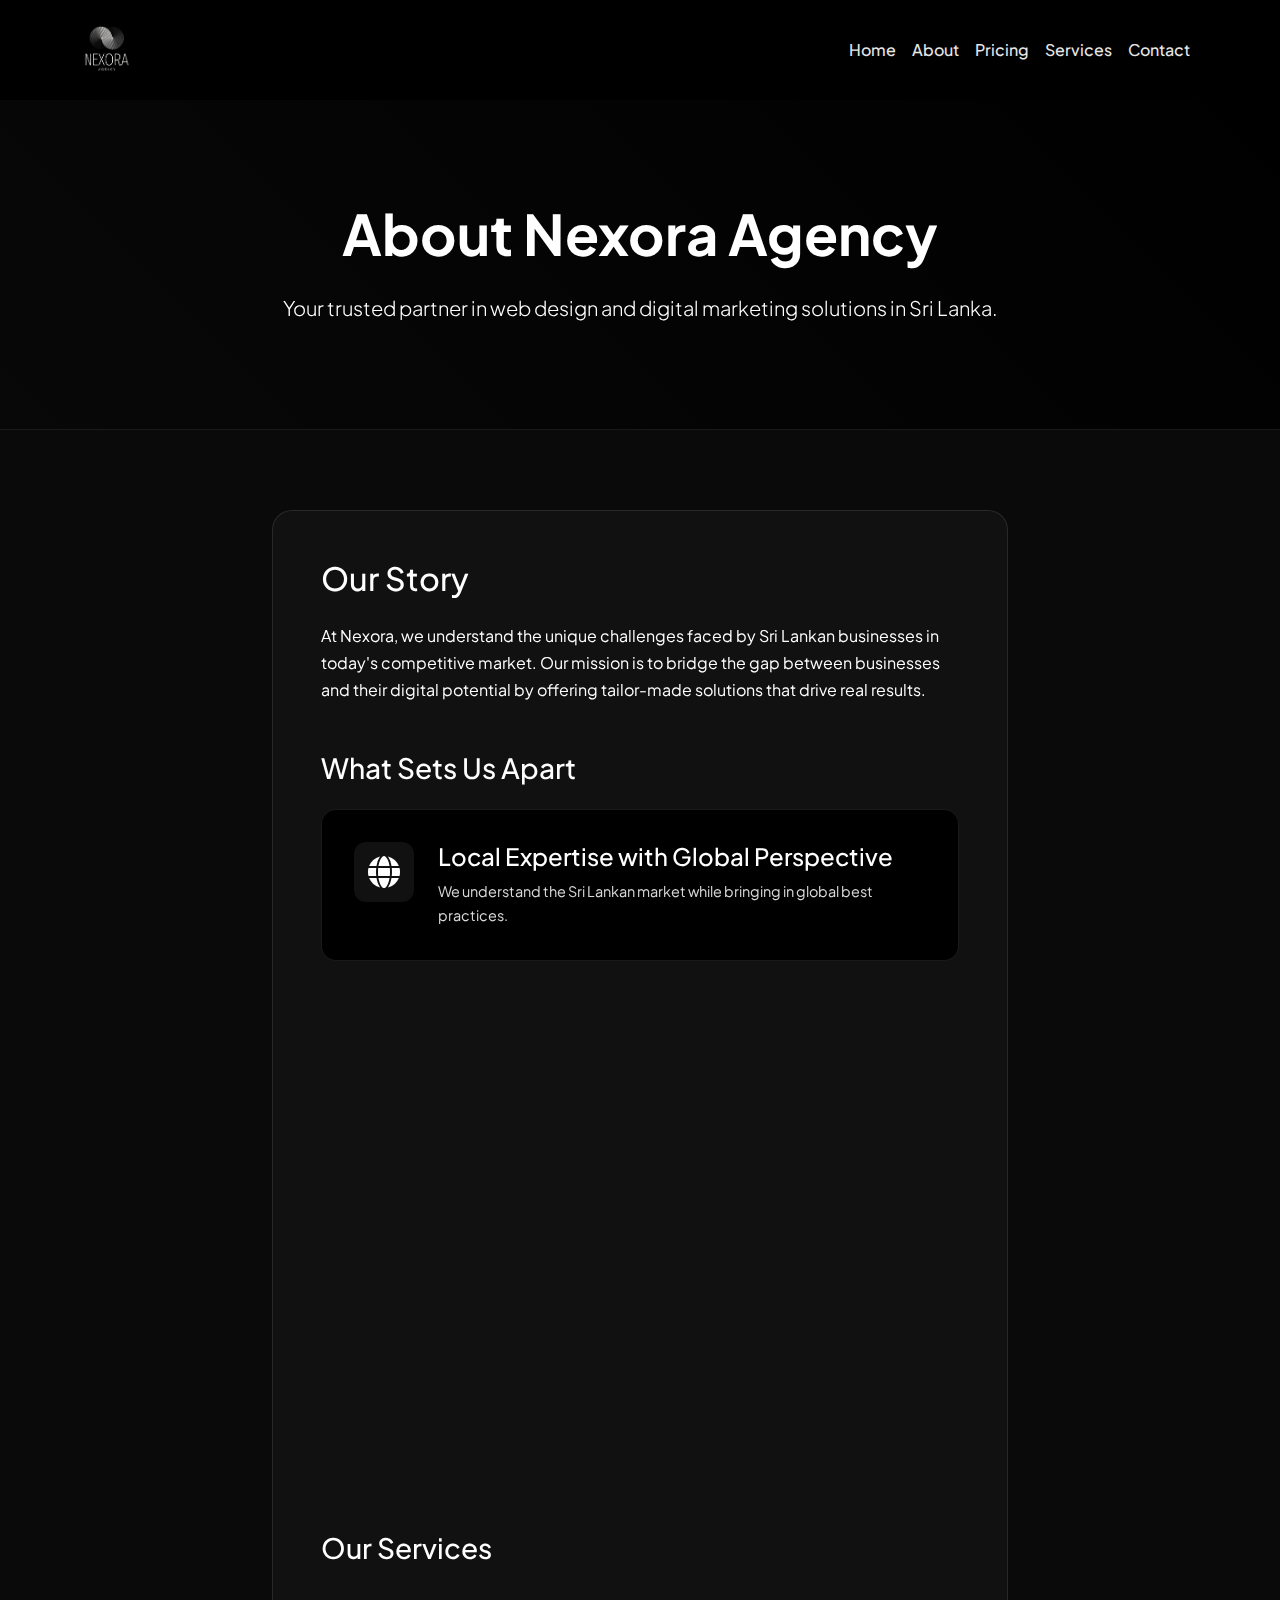
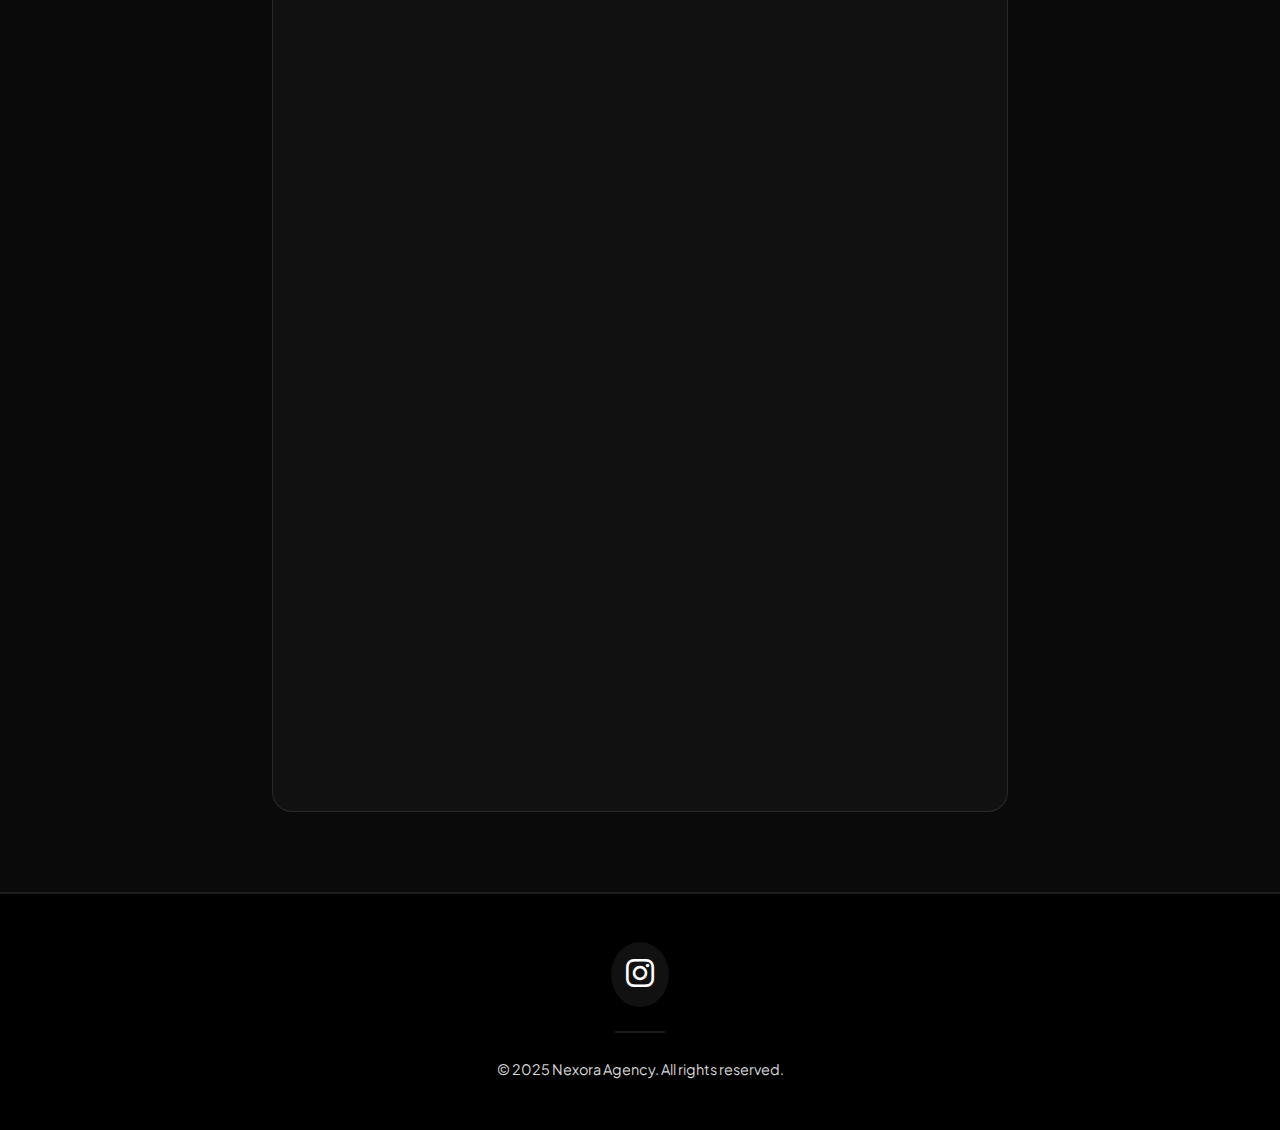
<file: about.html>
<!DOCTYPE html>
<html lang="en">
<head>
    <meta charset="UTF-8">
    <meta name="viewport" content="width=device-width, initial-scale=1.0">
    <title>About Us - Nexora Agency</title>
    <meta name="description" content="Learn about Nexora Agency, your trusted partner in web design and digital marketing solutions in Sri Lanka.">
    
    <!-- Favicon -->
    <link rel="icon" type="image/png" href="logo.png">
    <link rel="apple-touch-icon" href="logo.png">
    
    <!-- Bootstrap 5 CSS -->
    <link href="https://cdn.jsdelivr.net/npm/bootstrap@5.3.2/dist/css/bootstrap.min.css" rel="stylesheet">
    
    <!-- Font Awesome 6 -->
    <link rel="stylesheet" href="https://cdnjs.cloudflare.com/ajax/libs/font-awesome/6.5.1/css/all.min.css">
    
    <!-- Google Fonts -->
    <link href="https://fonts.googleapis.com/css2?family=Plus+Jakarta+Sans:wght@300;400;500;600;700&display=swap" rel="stylesheet">
    
    <!-- AOS Animation Library -->
    <link href="https://unpkg.com/aos@2.3.1/dist/aos.css" rel="stylesheet">
    
    <!-- Custom CSS -->
    <link rel="stylesheet" href="styles.css">
</head>
<body>
    <!-- Navbar (same as index.html) -->
    <nav class="navbar navbar-expand-lg fixed-top">
        <div class="container">
            <a class="navbar-brand" href="index.html">
                <img src="logo.png" alt="Nexora Agency Logo" height="50">
            </a>
            <button class="navbar-toggler" type="button" data-bs-toggle="collapse" data-bs-target="#navbarNav">
                <span class="navbar-toggler-icon"></span>
            </button>
            <div class="collapse navbar-collapse" id="navbarNav">
                <ul class="navbar-nav ms-auto">
                    <li class="nav-item">
                        <a class="nav-link" href="index.html">Home</a>
                    </li>
                    <li class="nav-item">
                        <a class="nav-link active" href="about.html">About</a>
                    </li>
                    <li class="nav-item">
                        <a class="nav-link" href="pricing.html">Pricing</a>
                    </li>
                    <li class="nav-item">
                        <a class="nav-link" href="index.html#services">Services</a>
                    </li>
                    <li class="nav-item">
                        <a class="nav-link" href="index.html#contact">Contact</a>
                    </li>
                </ul>
            </div>
        </div>
    </nav>

    <!-- About Hero Section -->
    <section class="about-hero py-6">
        <div class="container">
            <div class="row align-items-center">
                <div class="col-lg-8 mx-auto text-center" data-aos="fade-up">
                    <h1 class="display-4 fw-bold mb-4">About Nexora Agency</h1>
                    <p class="lead mb-4">Your trusted partner in web design and digital marketing solutions in Sri Lanka.</p>
                </div>
            </div>
        </div>
    </section>

    <!-- Main About Content -->
    <section class="about-content py-6">
        <div class="container">
            <div class="row">
                <div class="col-lg-8 mx-auto" data-aos="fade-up">
                    <div class="about-card">
                        <h2 class="mb-4">Our Story</h2>
                        <p class="mb-4">At Nexora, we understand the unique challenges faced by Sri Lankan businesses in today's competitive market. Our mission is to bridge the gap between businesses and their digital potential by offering tailor-made solutions that drive real results.</p>
                        
                        <h3 class="mt-5 mb-4">What Sets Us Apart</h3>
                        <div class="features-list">
                            <div class="feature-item" data-aos="fade-up">
                                <i class="fas fa-globe"></i>
                                <div>
                                    <h4>Local Expertise with Global Perspective</h4>
                                    <p>We understand the Sri Lankan market while bringing in global best practices.</p>
                                </div>
                            </div>
                            <div class="feature-item" data-aos="fade-up">
                                <i class="fas fa-puzzle-piece"></i>
                                <div>
                                    <h4>Customized Solutions</h4>
                                    <p>No one-size-fits-all – we create strategies tailored to your unique goals.</p>
                                </div>
                            </div>
                            <div class="feature-item" data-aos="fade-up">
                                <i class="fas fa-chart-line"></i>
                                <div>
                                    <h4>Results-Driven Approach</h4>
                                    <p>Our focus is on delivering measurable outcomes that fuel growth.</p>
                                </div>
                            </div>
                            <div class="feature-item" data-aos="fade-up">
                                <i class="fas fa-headset"></i>
                                <div>
                                    <h4>Dedicated Support</h4>
                                    <p>We work alongside you at every step to ensure success.</p>
                                </div>
                            </div>
                        </div>

                        <h3 class="mt-5 mb-4">Our Services</h3>
                        <div class="services-grid">
                            <div class="service-item" data-aos="fade-up" data-aos-duration="800" data-aos-delay="0">
                                <div class="service-icon">
                                    <i class="fas fa-laptop-code"></i>
                                </div>
                                <div class="service-content">
                                    <h4>Web Design & Development</h4>
                                    <p>Crafting stunning, user-friendly websites that captivate and convert.</p>
                                </div>
                            </div>
                            <div class="service-item" data-aos="fade-up" data-aos-duration="800" data-aos-delay="100">
                                <div class="service-icon">
                                    <i class="fas fa-bullhorn"></i>
                                </div>
                                <div class="service-content">
                                    <h4>Digital Marketing</h4>
                                    <p>From SEO and social media marketing to PPC advertising, we ensure your brand stands out online.</p>
                                </div>
                            </div>
                            <div class="service-item" data-aos="fade-up" data-aos-duration="800" data-aos-delay="200">
                                <div class="service-icon">
                                    <i class="fas fa-paint-brush"></i>
                                </div>
                                <div class="service-content">
                                    <h4>Branding & Strategy</h4>
                                    <p>Building powerful, memorable brands that leave a lasting impression.</p>
                                </div>
                            </div>
                            <div class="service-item" data-aos="fade-up" data-aos-duration="800" data-aos-delay="300">
                                <div class="service-icon">
                                    <i class="fas fa-shopping-cart"></i>
                                </div>
                                <div class="service-content">
                                    <h4>E-commerce Solutions</h4>
                                    <p>Helping businesses expand their reach and sales through robust online stores.</p>
                                </div>
                            </div>
                        </div>

                        <div class="cta-section text-center mt-5 pt-5" data-aos="fade-up">
                            <h3 class="mb-4">Ready to Start Your Digital Journey?</h3>
                            <p class="mb-4">Join hands with Nexora and take your business to the next level in the digital world.</p>
                            <a href="index.html#contact" class="btn btn-primary btn-lg">Get in Touch</a>
                        </div>
                    </div>
                </div>
            </div>
        </div>
    </section>

    <!-- Footer -->
    <footer class="footer py-5">
        <div class="container">
            <div class="row justify-content-center text-center">
                <div class="col-lg-12">
                    <div class="social-links mb-4">
                        <a href="https://www.instagram.com/direct/t/nexoraaofficial" target="_blank" rel="noopener noreferrer" class="social-link instagram-link">
                            <i class="fab fa-instagram fa-2x"></i>
                        </a>
                    </div>
                    <div class="footer-divider mb-4"></div>
                    <p class="copyright mb-0">&copy; 2025 Nexora Agency. All rights reserved.</p>
                </div>
            </div>
        </div>
    </footer>

    <!-- Scripts -->
    <script src="https://cdn.jsdelivr.net/npm/bootstrap@5.3.2/dist/js/bootstrap.bundle.min.js"></script>
    <script src="https://unpkg.com/aos@2.3.1/dist/aos.js"></script>
    <script src="script.js"></script>
</body>
</html>
</file>
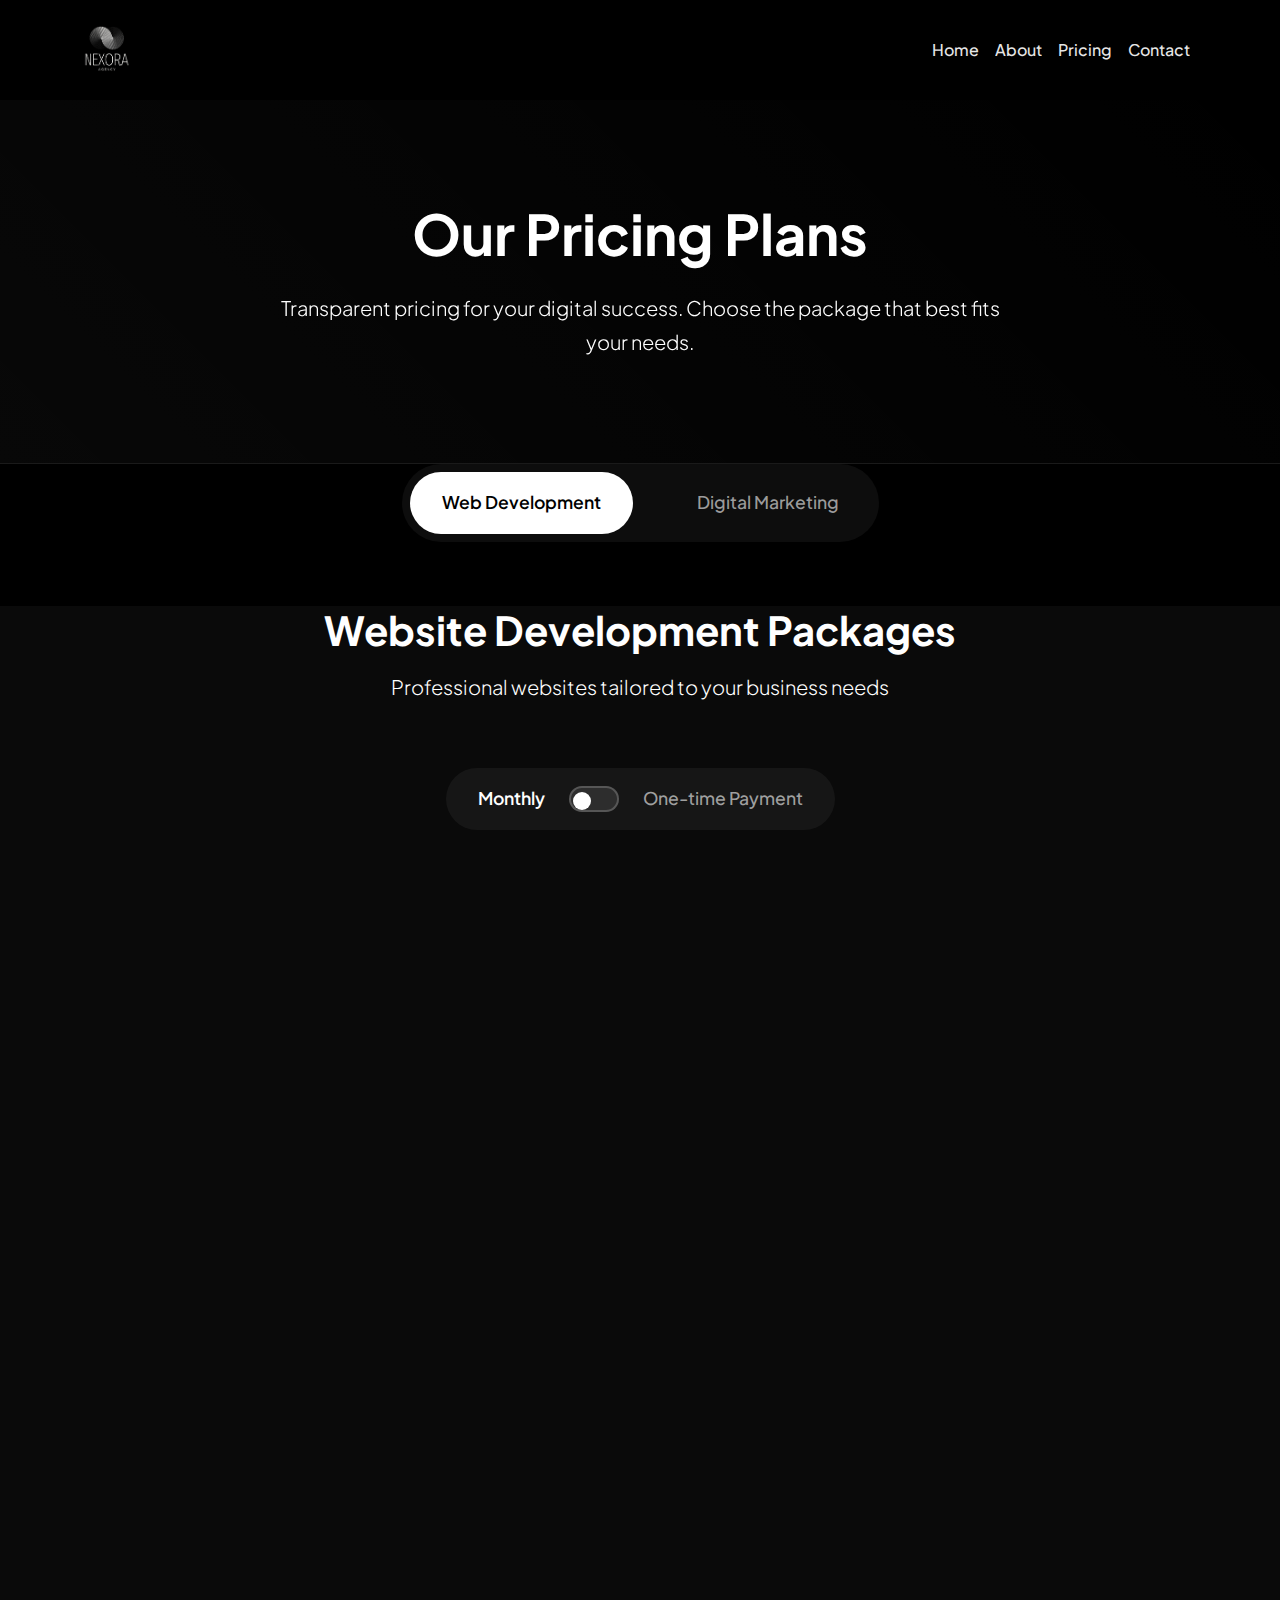
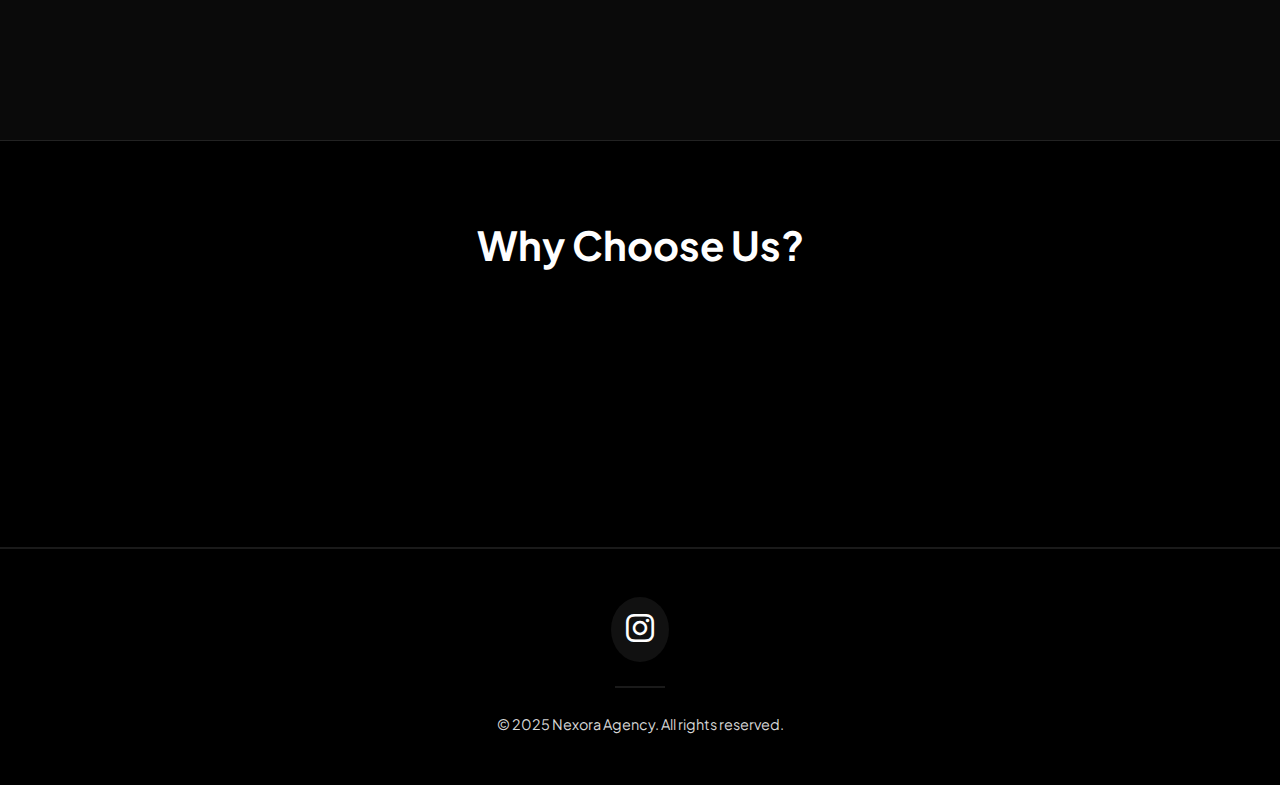
<file: pricing.html>
<!DOCTYPE html>
<html lang="en">
<head>
    <meta charset="UTF-8">
    <meta name="viewport" content="width=device-width, initial-scale=1.0">
    <title>Pricing - Nexora Agency</title>
    <meta name="description" content="Explore our affordable website development and digital marketing packages tailored for businesses in Sri Lanka.">
    
    <!-- Favicon -->
    <link rel="icon" type="image/png" href="logo.png">
    <link rel="apple-touch-icon" href="logo.png">
    
    <!-- Bootstrap 5 CSS -->
    <link href="https://cdn.jsdelivr.net/npm/bootstrap@5.3.2/dist/css/bootstrap.min.css" rel="stylesheet">
    
    <!-- Font Awesome 6 -->
    <link rel="stylesheet" href="https://cdnjs.cloudflare.com/ajax/libs/font-awesome/6.5.1/css/all.min.css">
    
    <!-- Google Fonts -->
    <link href="https://fonts.googleapis.com/css2?family=Plus+Jakarta+Sans:wght@300;400;500;600;700&display=swap" rel="stylesheet">
    
    <!-- AOS Animation Library -->
    <link href="https://unpkg.com/aos@2.3.1/dist/aos.css" rel="stylesheet">
    
    <!-- Custom CSS -->
    <link rel="stylesheet" href="styles.css">
</head>
<body>
    <!-- Navbar -->
    <nav class="navbar navbar-expand-lg fixed-top">
        <div class="container">
            <a class="navbar-brand" href="index.html">
                <img src="logo.png" alt="Nexora Agency Logo" height="50">
            </a>
            <button class="navbar-toggler" type="button" data-bs-toggle="collapse" data-bs-target="#navbarNav">
                <span class="navbar-toggler-icon"></span>
            </button>
            <div class="collapse navbar-collapse" id="navbarNav">
                <ul class="navbar-nav ms-auto">
                    <li class="nav-item">
                        <a class="nav-link" href="index.html">Home</a>
                    </li>
                    <li class="nav-item">
                        <a class="nav-link" href="about.html">About</a>
                    </li>
                    <li class="nav-item">
                        <a class="nav-link active" href="pricing.html">Pricing</a>
                    </li>
                    <li class="nav-item">
                        <a class="nav-link" href="index.html#contact">Contact</a>
                    </li>
                </ul>
            </div>
        </div>
    </nav>

    <!-- Pricing Hero Section -->
    <section class="about-hero py-6">
        <div class="container">
            <div class="row align-items-center">
                <div class="col-lg-8 mx-auto text-center" data-aos="fade-up">
                    <h1 class="display-4 fw-bold mb-4">Our Pricing Plans</h1>
                    <p class="lead mb-4">Transparent pricing for your digital success. Choose the package that best fits your needs.</p>
                </div>
            </div>
        </div>
    </section>

    <!-- Service Type Toggle -->
    <div class="service-type-toggle">
        <button class="active" data-service="web">Web Development</button>
        <button data-service="marketing">Digital Marketing</button>
    </div>

    <!-- Website Development Packages -->
    <section id="web-packages" class="pricing-section active">
        <div class="container">
            <div class="row text-center mb-5">
                <div class="col-lg-8 mx-auto">
                    <h2 class="display-6 fw-bold mb-3">Website Development Packages</h2>
                    <p class="lead">Professional websites tailored to your business needs</p>
                </div>
            </div>
            <div class="pricing-toggle">
                <span class="active">Monthly</span>
                <div class="toggle-switch"></div>
                <span>One-time Payment</span>
            </div>
            <div class="row g-4">
                <!-- Basic Package -->
                <div class="col-lg-4" data-aos="fade-up" data-aos-delay="0">
                    <div class="pricing-card basic">
                        <div class="pricing-header">
                            <h3>Basic Package</h3>
                            <div class="price-wrapper">
                                <div class="monthly-price">
                                    <span class="amount">LKR 20,000</span>
                                    <span class="period">/month</span>
                                </div>
                                <div class="yearly-price">
                                    <span class="amount">LKR 150,000</span>
                                    <span class="period">one-time</span>
                                </div>
                            </div>
                            <p class="text-muted">Ideal for small businesses/startups</p>
                        </div>
                        <div class="pricing-features">
                            <ul>
                                <li><i class="fas fa-check"></i> 1-5 pages</li>
                                <li><i class="fas fa-check"></i> Basic SEO</li>
                                <li><i class="fas fa-check"></i> Contact form</li>
                                <li><i class="fas fa-check"></i> Social media integration</li>
                                <li><i class="fas fa-check"></i> 2 revisions/month</li>
                                <li><i class="fas fa-check"></i> Monthly reports</li>
                            </ul>
                        </div>
                        <div class="pricing-addons">
                            <h4>Optional Add-ons:</h4>
                            <ul>
                                <li>Domain: LKR 5,000/year</li>
                                <li>Hosting: LKR 10,000/year</li>
                                <li>Maintenance: LKR 15,000/month</li>
                            </ul>
                        </div>
                    </div>
                </div>

                <!-- Growth Package -->
                <div class="col-lg-4" data-aos="fade-up" data-aos-delay="100">
                    <div class="pricing-card growth featured">
                        <div class="pricing-header">
                            <h3>Growth Package</h3>
                            <div class="price-wrapper">
                                <div class="monthly-price">
                                    <span class="amount">LKR 45,000</span>
                                    <span class="period">/month</span>
                                </div>
                                <div class="yearly-price">
                                    <span class="amount">LKR 225,000</span>
                                    <span class="period">one-time</span>
                                </div>
                            </div>
                            <p class="text-muted">Ideal for growing businesses</p>
                        </div>
                        <div class="pricing-features">
                            <ul>
                                <li><i class="fas fa-check"></i> 6-12 pages</li>
                                <li><i class="fas fa-check"></i> Advanced SEO</li>
                                <li><i class="fas fa-check"></i> CMS integration</li>
                                <li><i class="fas fa-check"></i> Social media & analytics</li>
                                <li><i class="fas fa-check"></i> 3 revisions/month</li>
                                <li><i class="fas fa-check"></i> Content updates</li>
                            </ul>
                        </div>
                        <div class="pricing-addons">
                            <h4>Optional Add-ons:</h4>
                            <ul>
                                <li>Domain: LKR 5,000/year</li>
                                <li>Hosting: LKR 15,000/year</li>
                                <li>E-commerce: LKR 40,000</li>
                                <li>Blog: LKR 20,000</li>
                            </ul>
                        </div>
                    </div>
                </div>

                <!-- E-Commerce Package -->
                <div class="col-lg-4" data-aos="fade-up" data-aos-delay="200">
                    <div class="pricing-card premium">
                        <div class="pricing-header">
                            <h3>E-Commerce Package</h3>
                            <div class="price-wrapper">
                                <div class="monthly-price">
                                    <span class="amount">LKR 75,000</span>
                                    <span class="period">/month</span>
                                </div>
                                <div class="yearly-price">
                                    <span class="amount">LKR 300,000</span>
                                    <span class="period">one-time</span>
                                </div>
                            </div>
                            <p class="text-muted">Ideal for established businesses</p>
                        </div>
                        <div class="pricing-features">
                            <ul>
                                <li><i class="fas fa-check"></i> Up to 30 product pages</li>
                                <li><i class="fas fa-check"></i> E-commerce setup</li>
                                <li><i class="fas fa-check"></i> Advanced SEO</li>
                                <li><i class="fas fa-check"></i> Inventory management</li>
                                <li><i class="fas fa-check"></i> 4 revisions/month</li>
                                <li><i class="fas fa-check"></i> Conversion optimization</li>
                            </ul>
                        </div>
                        <div class="pricing-addons">
                            <h4>Optional Add-ons:</h4>
                            <ul>
                                <li>Domain: LKR 5,000/year</li>
                                <li>Hosting: LKR 20,000/year</li>
                                <li>Email marketing: LKR 20,000</li>
                                <li>Maintenance: LKR 30,000/month</li>
                            </ul>
                        </div>
                    </div>
                </div>
            </div>
        </div>
    </section>

    <!-- Digital Marketing Packages -->
    <section id="marketing-packages" class="pricing-section">
        <div class="container">
            <div class="row text-center mb-5">
                <div class="col-lg-8 mx-auto">
                    <h2 class="display-6 fw-bold mb-3">Digital Marketing Packages</h2>
                    <p class="lead">Strategic marketing solutions to grow your online presence</p>
                </div>
            </div>
            <div class="row g-4">
                <!-- Starter Package -->
                <div class="col-lg-4" data-aos="fade-up" data-aos-delay="0">
                    <div class="pricing-card starter">
                        <div class="pricing-header">
                            <h3>Starter Package</h3>
                            <div class="price-wrapper">
                                <div class="monthly-price">
                                    <span class="amount">LKR 30,000</span>
                                    <span class="period">/month</span>
                                </div>
                            </div>
                        </div>
                        <div class="pricing-features">
                            <ul>
                                <li><i class="fas fa-check"></i> 8 social media posts</li>
                                <li><i class="fas fa-check"></i> 1 targeted ad campaign</li>
                                <li><i class="fas fa-check"></i> Monthly performance report</li>
                            </ul>
                        </div>
                    </div>
                </div>

                <!-- Growth Package -->
                <div class="col-lg-4" data-aos="fade-up" data-aos-delay="100">
                    <div class="pricing-card growth featured">
                        <div class="pricing-header">
                            <h3>Growth Package</h3>
                            <div class="price-wrapper">
                                <div class="monthly-price">
                                    <span class="amount">LKR 55,000</span>
                                    <span class="period">/month</span>
                                </div>
                            </div>
                        </div>
                        <div class="pricing-features">
                            <ul>
                                <li><i class="fas fa-check"></i> 12 social media posts (with graphics/videos)</li>
                                <li><i class="fas fa-check"></i> 3 targeted ad campaigns</li>
                                <li><i class="fas fa-check"></i> SEO-optimized content</li>
                                <li><i class="fas fa-check"></i> Monthly strategy</li>
                            </ul>
                        </div>
                    </div>
                </div>

                <!-- Premium Package -->
                <div class="col-lg-4" data-aos="fade-up" data-aos-delay="200">
                    <div class="pricing-card premium">
                        <div class="pricing-header">
                            <h3>Premium Package</h3>
                            <div class="price-wrapper">
                                <div class="monthly-price">
                                    <span class="amount">LKR 85,000</span>
                                    <span class="period">/month</span>
                                </div>
                            </div>
                        </div>
                        <div class="pricing-features">
                            <ul>
                                <li><i class="fas fa-check"></i> 20 social media posts</li>
                                <li><i class="fas fa-check"></i> 5 ad campaigns (FB, IG, Google Ads)</li>
                                <li><i class="fas fa-check"></i> Full funnel setup</li>
                                <li><i class="fas fa-check"></i> Lead generation</li>
                            </ul>
                        </div>
                    </div>
                </div>
            </div>
            <div class="row mt-4">
                <div class="col-lg-12 text-center">
                    <p class="additional-info">Want more posts? Additional posts are just LKR 5,000 each!</p>
                </div>
            </div>
        </div>
    </section>

    <!-- Why Choose Us Section -->
    <section class="why-choose-us py-6">
        <div class="container">
            <div class="row text-center mb-5">
                <div class="col-lg-8 mx-auto">
                    <h2 class="display-6 fw-bold mb-3">Why Choose Us?</h2>
                </div>
            </div>
            <div class="row g-4">
                <div class="col-lg-3 col-md-6" data-aos="fade-up">
                    <div class="feature-card">
                        <i class="fas fa-dollar-sign"></i>
                        <h4>Affordable Pricing</h4>
                        <p>Competitive rates without compromising quality</p>
                    </div>
                </div>
                <div class="col-lg-3 col-md-6" data-aos="fade-up" data-aos-delay="100">
                    <div class="feature-card">
                        <i class="fas fa-headset"></i>
                        <h4>Ongoing Support</h4>
                        <p>Dedicated team for continuous assistance</p>
                    </div>
                </div>
                <div class="col-lg-3 col-md-6" data-aos="fade-up" data-aos-delay="200">
                    <div class="feature-card">
                        <i class="fas fa-chart-line"></i>
                        <h4>SEO Improvements</h4>
                        <p>Regular optimization for better visibility</p>
                    </div>
                </div>
                <div class="col-lg-3 col-md-6" data-aos="fade-up" data-aos-delay="300">
                    <div class="feature-card">
                        <i class="fas fa-sync"></i>
                        <h4>Feature Updates</h4>
                        <p>Regular updates to keep you ahead</p>
                    </div>
                </div>
            </div>
        </div>
    </section>

    <!-- Footer -->
    <footer class="footer py-5">
        <div class="container">
            <div class="row justify-content-center text-center">
                <div class="col-lg-12">
                    <div class="social-links mb-4">
                        <a href="https://www.instagram.com/direct/t/nexoraaofficial" target="_blank" rel="noopener noreferrer" class="social-link instagram-link">
                            <i class="fab fa-instagram fa-2x"></i>
                        </a>
                    </div>
                    <div class="footer-divider mb-4"></div>
                    <p class="copyright mb-0">&copy; 2025 Nexora Agency. All rights reserved.</p>
                </div>
            </div>
        </div>
    </footer>

    <!-- Scripts -->
    <script src="https://cdn.jsdelivr.net/npm/bootstrap@5.3.2/dist/js/bootstrap.bundle.min.js"></script>
    <script src="https://unpkg.com/aos@2.3.1/dist/aos.js"></script>
    <script src="script.js"></script>
</body>
</html>
</file>
<file: styles.css>
:root {
    --primary: #000000;
    --secondary: #ffffff;
    --accent: #666666;
    --dark: #000000;
    --light: #111111;
    --text-light: rgba(255, 255, 255, 0.9);
    --text-muted: rgba(255, 255, 255, 0.6);
    --font-primary: 'Plus Jakarta Sans', sans-serif;
    --dark-bg: #0a0a0a;
    --darker-bg: #000000;
    --card-bg: #111111;
    --text-primary: #ffffff;
    --text-secondary: rgba(255, 255, 255, 0.85);
    --border-color: rgba(255, 255, 255, 0.1);
}

/* Base Styles */
body {
    font-family: var(--font-primary);
    line-height: 1.7;
    color: var(--text-primary);
    background-color: var(--darker-bg);
    padding-top: 80px;
}

.py-6 {
    padding-top: 5rem;
    padding-bottom: 5rem;
}

/* Updated Navbar Styles */
.navbar {
    padding: 20px 0;
    transition: all 0.4s cubic-bezier(0.4, 0, 0.2, 1);
    background: var(--darker-bg);
    position: fixed;
    top: 0;
    left: 0;
    right: 0;
    z-index: 1030;
}

.navbar.scrolled {
    background: rgba(0, 0, 0, 0.98);
    backdrop-filter: blur(10px);
    -webkit-backdrop-filter: blur(10px);
    border-bottom: 1px solid var(--border-color);
    padding: 0.5rem 0;
}

.navbar-nav .nav-link {
    color: var(--secondary) !important;
    font-weight: 500;
    padding: 0 20px;
    opacity: 0.9;
    position: relative;
    transition: all 0.3s cubic-bezier(0.4, 0, 0.2, 1);
}

.navbar-nav .nav-link::after {
    content: '';
    position: absolute;
    bottom: -5px;
    left: 50%;
    width: 0;
    height: 2px;
    background: var(--text-primary);
    transition: all 0.3s cubic-bezier(0.4, 0, 0.2, 1);
    transform: translateX(-50%);
}

.navbar-nav .nav-link:hover::after {
    width: 100%;
}

.navbar-toggler {
    border: none;
    padding: 0;
}

.navbar-toggler-icon {
    background-image: url("data:image/svg+xml,%3csvg xmlns='http://www.w3.org/2000/svg' viewBox='0 0 30 30'%3e%3cpath stroke='rgba(255, 255, 255, 0.9)' stroke-linecap='round' stroke-miterlimit='10' stroke-width='2' d='M4 7h22M4 15h22M4 23h22'/%3e%3c/svg%3e");
}

/* Updated Hero Styles */
.hero {
    position: relative;
    min-height: 100vh;
    background: #000;
    overflow: hidden;
    padding-top: 80px;
}

.hero-bg-pattern {
    position: absolute;
    top: 0;
    left: 0;
    width: 100%;
    height: 100%;
    background-image: 
        radial-gradient(rgba(255, 255, 255, 0.1) 1px, transparent 1px),
        radial-gradient(rgba(255, 255, 255, 0.1) 1px, transparent 1px);
    background-size: 40px 40px;
    background-position: 0 0, 20px 20px;
    transform: rotate(45deg);
    opacity: 0.3;
}

.hero-gradient-overlay {
    position: absolute;
    top: 0;
    left: 0;
    width: 100%;
    height: 100%;
    background: linear-gradient(45deg, rgba(0,0,0,0.9) 0%, rgba(0,0,0,0.7) 100%);
}

.hero-content {
    position: relative;
    z-index: 2;
    padding-right: 3rem;
}

.hero-title {
    font-size: clamp(2.5rem, 5vw, 4.5rem);
    font-weight: 800;
    line-height: 1.1;
    margin-bottom: 1.5rem;
    color: var(--secondary);
}

.hero-title .gradient-text {
    background: linear-gradient(to right, #ffffff 20%, #666666 50%, #ffffff 80%);
    background-size: 200% auto;
    -webkit-background-clip: text;
    background-clip: text;
    -webkit-text-fill-color: transparent;
    animation: shine 3s linear infinite;
    display: inline-block;
    font-weight: 800;
    padding-right: 0.5rem;
}

@keyframes shine {
    to {
        background-position: 200% center;
    }
}

.gradient-text {
    background: linear-gradient(to right, #ffffff 20%, #666666 50%, #ffffff 80%);
    background-size: 200% auto;
    -webkit-background-clip: text;
    background-clip: text;
    -webkit-text-fill-color: transparent;
    animation: shine 3s linear infinite;
}

.hero-subtitle {
    font-size: 1.25rem;
    color: rgba(255, 255, 255, 0.9);
    margin-bottom: 2.5rem;
    max-width: 600px;
}

.hero-buttons {
    display: flex;
    gap: 1.5rem;
    margin-bottom: 3rem;
}

.btn {
    display: inline-flex;
    align-items: center;
    gap: 0.75rem;
    padding: 1rem 2rem;
    font-weight: 600;
    border-radius: 12px;
    position: relative;
    overflow: hidden;
    transition: all 0.4s cubic-bezier(0.4, 0, 0.2, 1);
}

.btn-primary {
    background: var(--text-primary);
    color: var(--darker-bg);
    border: none;
}

.btn-primary:hover {
    background: rgba(255, 255, 255, 0.9);
    transform: translateY(-3px);
}

.btn-outline {
    border-color: var(--border-color);
    color: var(--text-primary);
    background: transparent;
}

.btn-outline:hover {
    border-color: #fff;
    transform: translateY(-3px);
}

.hero-brands {
    border-top: 1px solid rgba(255, 255, 255, 0.1);
    padding-top: 2rem;
}

.hero-brands p {
    color: rgba(255, 255, 255, 0.6);
    font-size: 0.9rem;
    margin-bottom: 0;
}

.brand-logos {
    display: none;
}

.hero-image {
    position: relative;
    height: 100%;
}

.floating-shapes {
    position: relative;
    width: 100%;
    height: 100%;
}

.shape {
    position: absolute;
    border-radius: 50%;
    background: rgba(255, 255, 255, 0.1);
    backdrop-filter: blur(10px);
    animation: float 6s infinite ease-in-out;
}

.shape-1 {
    width: 300px;
    height: 300px;
    top: 20%;
    right: 10%;
    animation-delay: 0s;
}

.shape-2 {
    width: 200px;
    height: 200px;
    top: 40%;
    right: 25%;
    animation-delay: -2s;
}

.shape-3 {
    width: 150px;
    height: 150px;
    top: 60%;
    right: 15%;
    animation-delay: -4s;
}

@keyframes float {
    0%, 100% {
        transform: translateY(0);
    }
    50% {
        transform: translateY(-20px);
    }
}

.scroll-down {
    position: absolute;
    bottom: 100px;
    left: 50%;
    transform: translateX(-50%);
    z-index: 2;
    display: flex;
    flex-direction: column;
    align-items: center;
    gap: 1rem;
    opacity: 0.9;
}

.mouse {
    width: 32px;
    height: 52px;
    border: 2px solid rgba(255, 255, 255, 0.6);
    border-radius: 25px;
    position: relative;
}

.wheel {
    width: 4px;
    height: 8px;
    background: var(--text-primary);
    animation: scroll 2s cubic-bezier(0.4, 0, 0.2, 1) infinite;
}

.arrow-scroll span {
    display: block;
    width: 10px;
    height: 10px;
    border-right: 2px solid rgba(255, 255, 255, 0.5);
    border-bottom: 2px solid rgba(255, 255, 255, 0.5);
    transform: rotate(45deg);
    animation: arrow 2s infinite;
}

@keyframes scroll {
    0% {
        opacity: 1;
        transform: translate(-50%, 0);
    }
    100% {
        opacity: 0;
        transform: translate(-50%, 15px);
    }
}

@keyframes arrow {
    0% {
        opacity: 0;
        transform: rotate(45deg) translate(-5px, -5px);
    }
    50% {
        opacity: 1;
    }
    100% {
        opacity: 0;
        transform: rotate(45deg) translate(5px, 5px);
    }
}

/* Responsive adjustments */
@media (max-width: 991px) {
    .hero-content {
        text-align: center;
        padding-right: 0;
    }

    .hero-buttons {
        justify-content: center;
    }

    .hero-brands {
        justify-content: center;
    }

    .brand-logos {
        justify-content: center;
    }

    .floating-shapes {
        display: none;
    }
}

@media (max-width: 768px) {
    .hero {
        min-height: auto;
        padding-top: 100px;
        padding-bottom: 20px;
    }

    .hero-content {
        padding-bottom: 2rem;
    }

    .hero-buttons {
        margin-bottom: 2rem;
    }

    .py-6 {
        padding-top: 3rem;
        padding-bottom: 3rem;
    }

    .section-title {
        font-size: 2rem;
        margin-bottom: 2rem;
    }

    .hero-title {
        font-size: 2.25rem;
        line-height: 1.2;
        margin-bottom: 1rem;
    }

    .hero-subtitle {
        font-size: 1rem;
        margin-bottom: 1.5rem;
    }

    .btn {
        padding: 0.75rem 1.5rem;
        min-height: 44px;
        font-size: 0.9rem;
    }

    .scroll-down {
        display: none;
    }

    .navbar-nav .nav-link {
        padding: 1rem 0;
        font-size: 1.125rem;
        border-bottom: 1px solid var(--border-color);
    }

    .navbar-nav .nav-link::after {
        display: none;
    }

    .navbar-collapse {
        background: var(--darker-bg);
        padding: 1rem;
        border-radius: 8px;
        margin-top: 1rem;
    }

    .hero-buttons {
        flex-direction: column;
        gap: 1rem;
    }

    .hero-buttons .btn {
        width: 100%;
        justify-content: center;
    }

    .service-card {
        padding: 1.5rem;
    }

    .service-card:hover,
    .process-card:hover,
    .stat-item:hover,
    .portfolio-item:hover .portfolio-overlay,
    .testimonial-card:hover {
        transform: none;
    }

    .form-control {
        min-height: 44px;
        font-size: 1rem;
        padding: 0.75rem 1rem;
    }
}

/* Remove hover animations on mobile devices */
@media (hover: none) {
    .navbar-nav .nav-link:hover::after,
    .btn:hover,
    a:hover,
    .service-card:hover,
    .process-card:hover,
    .stat-item:hover {
        transform: none;
    }
}

/* Service Cards */
.service-card {
    padding: 40px 30px;
    background: var(--card-bg);
    border-radius: 20px;
    transition: all 0.4s cubic-bezier(0.4, 0, 0.2, 1);
    height: 100%;
    color: var(--text-primary);
    border: 1px solid var(--border-color);
}

.service-card:hover {
    transform: translateY(-8px);
    box-shadow: 0 20px 40px rgba(0, 0, 0, 0.3);
    background: rgba(255, 255, 255, 0.08);
}

.icon-box {
    width: 60px;
    height: 60px;
    background: var(--primary);
    color: var(--secondary);
    border-radius: 15px;
    display: flex;
    align-items: center;
    justify-content: center;
    font-size: 24px;
    margin-bottom: 20px;
}

/* Contact Form */
.contact-form {
    background: var(--card-bg);
    border-radius: 20px;
    border: 1px solid var(--border-color);
}

.form-control {
    padding: 12px 20px;
    border-radius: 10px;
    background: rgba(255, 255, 255, 0.05);
    border: 1px solid var(--border-color);
    color: var(--text-primary);
    transition: all 0.3s cubic-bezier(0.4, 0, 0.2, 1);
}

.form-control:focus {
    transform: translateY(-2px);
    box-shadow: 0 10px 20px rgba(0, 0, 0, 0.1);
    border-color: rgba(255, 255, 255, 0.2);
    color: var(--text-primary);
}

.form-control::placeholder {
    color: var(--text-muted);
}

/* Updated Footer Styles */
.footer {
    background: var(--darker-bg);
    border-top: 1px solid var(--border-color);
}

.social-links {
    margin-bottom: 2rem;
}

.social-link.instagram-link {
    display: inline-block;
    color: var(--text-primary);
    transition: all 0.3s ease;
    padding: 15px;
    border-radius: 50%;
    background: var(--card-bg);
    box-shadow: 0 2px 10px rgba(0,0,0,0.3);
}

.social-link.instagram-link:hover {
    color: #E1306C;
    transform: translateY(-3px);
    box-shadow: 0 5px 15px rgba(0,0,0,0.4);
    background: var(--dark-bg);
}

.footer-divider {
    width: 50px;
    height: 2px;
    background: var(--border-color);
    margin: 0 auto;
}

.copyright {
    color: var(--text-secondary);
    font-size: 0.9rem;
}

/* Updated Logo and Navbar Styles */
.navbar-brand img {
    height: 50px;
    filter: none;
    transition: all 0.3s ease;
}

.footer img {
    height: 50px;
    filter: none;
    margin-bottom: 2rem;
}

@media (max-width: 991px) {
    .navbar-collapse {
        background: var(--card-bg);
        padding: 1rem;
        border-radius: 10px;
        margin-top: 1rem;
        border: 1px solid var(--border-color);
    }
    
    .navbar-nav .nav-link {
        padding: 0.75rem 1rem;
    }
}

/* Animations */
[data-aos] {
    opacity: 0;
    transition-property: transform, opacity;
    transition-timing-function: cubic-bezier(0.4, 0, 0.2, 1);
}

[data-aos].aos-animate {
    opacity: 1;
}

[data-aos="fade-up"] {
    transform: translateY(40px);
}

[data-aos="fade-up"].aos-animate {
    transform: translateY(0);
}

[data-aos="fade-right"] {
    transform: translateX(-40px);
}

[data-aos="fade-right"].aos-animate {
    transform: translateX(0);
}

[data-aos="fade-left"] {
    transform: translateX(40px);
}

[data-aos="fade-left"].aos-animate {
    transform: translateX(0);
}

/* Stats Section */
.stat-item {
    padding: 2.5rem;
    background: var(--card-bg);
    border-radius: 20px;
    box-shadow: 0 10px 30px rgba(0, 0, 0, 0.3);
    border: 1px solid var(--border-color);
    transition: all 0.4s cubic-bezier(0.4, 0, 0.2, 1);
    color: var(--text-primary);
}

.stat-item:hover {
    transform: translateY(-8px);
    box-shadow: 0 20px 40px rgba(0, 0, 0, 0.3);
    background: rgba(255, 255, 255, 0.08);
}

.stat-item h3 {
    font-size: 2.5rem;
    font-weight: 700;
    background: linear-gradient(45deg, #fff, #666);
    -webkit-background-clip: text;
    background-clip: text;
    -webkit-text-fill-color: transparent;
    margin-bottom: 1rem;
    animation: gradient 8s ease infinite;
}

.stat-item p {
    color: var(--text-secondary);
    font-size: 1.1rem;
    margin: 0;
}

/* Process Cards */
.process-card {
    padding: 2.5rem;
    background: var(--card-bg);
    border-radius: 20px;
    position: relative;
    overflow: hidden;
    height: 100%;
    transition: all 0.4s cubic-bezier(0.4, 0, 0.2, 1);
    color: var(--text-primary);
    border: 1px solid var(--border-color);
}

.process-number {
    font-size: 4rem;
    font-weight: 700;
    color: rgba(255, 255, 255, 0.1);
    position: absolute;
    top: 10px;
    right: 20px;
    transition: all 0.4s cubic-bezier(0.4, 0, 0.2, 1);
}

.process-card:hover {
    transform: translateY(-8px);
    box-shadow: 0 20px 40px rgba(0, 0, 0, 0.3);
    background: rgba(255, 255, 255, 0.08);
}

.process-card:hover .process-number {
    transform: scale(1.1);
    color: rgba(255, 255, 255, 0.15);
}

.process-card h3 {
    color: var(--text-primary);
}

.process-card p {
    color: var(--text-secondary);
}

/* Portfolio Items */
.portfolio-item {
    position: relative;
    overflow: hidden;
    border-radius: 15px;
    transition: all 0.4s cubic-bezier(0.4, 0, 0.2, 1);
}

.portfolio-overlay {
    position: absolute;
    top: 0;
    left: 0;
    width: 100%;
    height: 100%;
    background: rgba(0, 0, 0, 0.85);
    backdrop-filter: blur(5px);
    -webkit-backdrop-filter: blur(5px);
    display: flex;
    flex-direction: column;
    justify-content: center;
    align-items: center;
    opacity: 0;
    transition: all 0.4s cubic-bezier(0.4, 0, 0.2, 1);
}

.portfolio-item:hover .portfolio-overlay {
    opacity: 1;
}

.portfolio-overlay h4,
.portfolio-overlay p {
    color: var(--text-primary);
    transform: translateY(20px);
    opacity: 0;
    transition: all 0.4s cubic-bezier(0.4, 0, 0.2, 1);
}

.portfolio-item:hover .portfolio-overlay h4,
.portfolio-item:hover .portfolio-overlay p {
    transform: translateY(0);
    opacity: 1;
}

/* Testimonial Cards */
.testimonial-card {
    background: var(--card-bg);
    padding: 2.5rem;
    border-radius: 20px;
    box-shadow: 0 10px 30px rgba(0, 0, 0, 0.3);
    border: 1px solid var(--border-color);
    transition: all 0.4s cubic-bezier(0.4, 0, 0.2, 1);
    color: var(--text-primary);
}

.testimonial-card:hover {
    transform: translateY(-8px);
    box-shadow: 0 20px 40px rgba(0, 0, 0, 0.3);
    background: rgba(255, 255, 255, 0.08);
}

.testimonial-content {
    font-size: 1.1rem;
    font-style: italic;
    margin-bottom: 1.5rem;
    color: var(--text-secondary);
    position: relative;
}

.testimonial-content::before {
    content: '"';
    position: absolute;
    top: -20px;
    left: -10px;
    font-size: 4rem;
    color: rgba(255, 255, 255, 0.1);
    font-family: serif;
}

.testimonial-author h5 {
    margin-bottom: 0;
    color: var(--text-primary);
}

.testimonial-author p {
    color: var(--text-muted);
}

/* Enhanced Responsive Design */
@media (max-width: 768px) {
    .process-card {
        padding: 1.5rem;
    }
    
    .process-number {
        font-size: 2.5rem;
        top: 5px;
        right: 15px;
    }
    
    .stat-item h3 {
        font-size: 2rem;
    }
}

/* Section backgrounds */
.stats, 
.process, 
.services, 
.portfolio, 
.testimonials, 
.contact {
    background-color: var(--dark-bg);
    color: var(--text-primary);
}

/* Section titles */
.section-title {
    color: var(--text-primary);
}

/* Process cards */
.process-card h3 {
    color: var(--text-primary);
}

/* Service cards */
.service-card h3 {
    color: var(--text-primary);
}

.service-card p {
    color: var(--text-secondary);
}

/* Portfolio */
.portfolio-overlay {
    background: rgba(0, 0, 0, 0.85);
}

/* Testimonials */
.testimonial-content {
    color: var(--text-secondary);
}

.testimonial-author h5 {
    color: var(--text-primary);
}

.testimonial-author p {
    color: var(--text-muted);
}

/* Card hover effects */
.service-card:hover,
.process-card:hover,
.testimonial-card:hover,
.portfolio-item:hover,
.feature-item:hover {
    transform: translateY(-8px);
    box-shadow: 0 20px 40px rgba(0, 0, 0, 0.3);
    background: rgba(255, 255, 255, 0.08);
}

/* Social links */
.social-links a {
    background: rgba(255, 255, 255, 0.05);
    color: var(--text-primary);
    transition: all 0.4s cubic-bezier(0.4, 0, 0.2, 1);
}

.social-links a:hover {
    transform: translateY(-5px) scale(1.1);
    box-shadow: 0 10px 20px rgba(0, 0, 0, 0.2);
}

/* Section transitions */
section {
    border-bottom: 1px solid var(--border-color);
}

/* Enhanced card shadows */
.service-card,
.process-card,
.testimonial-card,
.stat-item {
    box-shadow: 0 10px 30px rgba(0, 0, 0, 0.2);
}

/* Buttons */
.btn-primary {
    background: var(--text-primary);
    color: var(--darker-bg);
}

.btn-outline {
    border-color: var(--border-color);
    color: var(--text-primary);
}

/* Testimonials */
.testimonial-content {
    color: var(--text-secondary);
}

.testimonial-author h5 {
    color: var(--text-primary);
}

.testimonial-author p {
    color: var(--text-muted);
}

/* Card hover effects */
.service-card:hover,
.process-card:hover,
.testimonial-card:hover,
.portfolio-item:hover,
.feature-item:hover {
    background: var(--card-bg);
    box-shadow: 0 20px 40px rgba(0, 0, 0, 0.3);
}

/* Social links */
.social-links a {
    background: rgba(255, 255, 255, 0.05);
    color: var(--text-primary);
}

.social-links a:hover {
    background: var(--text-primary);
    color: var(--darker-bg);
}

/* Section transitions */
section {
    border-bottom: 1px solid var(--border-color);
}

/* Enhanced card shadows */
.service-card,
.process-card,
.testimonial-card,
.stat-item {
    box-shadow: 0 10px 30px rgba(0, 0, 0, 0.2);
}

/* Navbar */
.navbar {
    background: var(--darker-bg);
}

.navbar.scrolled {
    background: rgba(0, 0, 0, 0.98);
    backdrop-filter: blur(10px);
    -webkit-backdrop-filter: blur(10px);
    border-bottom: 1px solid var(--border-color);
}

/* Mobile menu */
@media (max-width: 991px) {
    .navbar-collapse {
        background: var(--card-bg);
        padding: 1rem;
        border-radius: 10px;
        margin-top: 1rem;
        border: 1px solid var(--border-color);
    }
}

/* Update testimonials section background */
.testimonials {
    background: var(--dark-bg) !important; /* Force dark background */
    color: var(--text-primary);
}

/* Update testimonial cards */
.testimonial-card {
    background: var(--card-bg);
    padding: 2.5rem;
    border-radius: 20px;
    box-shadow: 0 10px 30px rgba(0, 0, 0, 0.3);
    border: 1px solid var(--border-color);
    transition: all 0.4s cubic-bezier(0.4, 0, 0.2, 1);
}

.testimonial-card:hover {
    transform: translateY(-8px);
    box-shadow: 0 20px 40px rgba(0, 0, 0, 0.3);
    background: rgba(255, 255, 255, 0.08);
}

/* Adjust mouse scroll indicator position */
.scroll-down {
    bottom: 100px;
    opacity: 0.9;
}

.mouse {
    width: 32px;
    height: 52px;
    border: 2px solid rgba(255, 255, 255, 0.6);
    border-radius: 25px;
}

.wheel {
    background: var(--text-primary);
}

.arrow-scroll span {
    border-right: 2px solid rgba(255, 255, 255, 0.5);
    border-bottom: 2px solid rgba(255, 255, 255, 0.5);
}

/* About Section Styles */
.about {
    background: var(--dark-bg);
}

.features-grid {
    display: grid;
    grid-template-columns: repeat(2, 1fr);
    gap: 2rem;
    margin-top: 3rem;
}

.feature-item {
    background: var(--card-bg);
    padding: 2rem;
    border-radius: 20px;
    border: 1px solid var(--border-color);
    transition: all 0.4s cubic-bezier(0.4, 0, 0.2, 1);
}

.feature-item:hover {
    transform: translateY(-8px);
    box-shadow: 0 20px 40px rgba(0, 0, 0, 0.3);
    background: rgba(255, 255, 255, 0.08);
}

.feature-item i {
    font-size: 2rem;
    color: var(--text-primary);
    margin-bottom: 1rem;
}

.feature-item h5 {
    color: var(--text-primary);
    margin-bottom: 0.5rem;
}

.feature-item p {
    color: var(--text-secondary);
    margin: 0;
    font-size: 0.9rem;
}

.about-services {
    background: var(--card-bg);
    padding: 3rem;
    border-radius: 20px;
    border: 1px solid var(--border-color);
}

.service-list {
    display: flex;
    flex-direction: column;
    gap: 2rem;
}

.service-item {
    display: flex;
    align-items: flex-start;
    gap: 1.5rem;
}

.service-item i {
    font-size: 1.5rem;
    color: var(--text-primary);
    background: var(--darker-bg);
    width: 50px;
    height: 50px;
    display: flex;
    align-items: center;
    justify-content: center;
    border-radius: 12px;
    flex-shrink: 0;
}

.service-item h5 {
    color: var(--text-primary);
    margin-bottom: 0.5rem;
}

.service-item p {
    color: var(--text-secondary);
    margin: 0;
    font-size: 0.9rem;
}

@media (max-width: 991px) {
    .features-grid {
        grid-template-columns: 1fr;
    }
    
    .about-services {
        margin-top: 3rem;
        padding: 2rem;
    }
}

/* Update contact info for Sri Lanka */
.contact-info i {
    font-size: 1.5rem;
    color: var(--text-primary);
    width: 40px;
    text-align: center;
}

.contact-info p {
    font-size: 1.1rem;
}

/* About Page Styles */
.about-hero {
    padding-top: 120px;
    background: var(--darker-bg);
    position: relative;
    overflow: hidden;
}

.about-hero::before {
    content: '';
    position: absolute;
    top: 0;
    left: 0;
    width: 100%;
    height: 100%;
    background: linear-gradient(45deg, rgba(255,255,255,0.03) 0%, rgba(255,255,255,0) 100%);
    pointer-events: none;
}

.about-content {
    background: var(--dark-bg);
}

.about-card {
    background: var(--card-bg);
    padding: 3rem;
    border-radius: 20px;
    border: 1px solid var(--border-color);
}

.features-list {
    display: grid;
    gap: 2rem;
}

.features-list .feature-item {
    display: flex;
    align-items: flex-start;
    gap: 1.5rem;
    background: var(--darker-bg);
    padding: 2rem;
    border-radius: 15px;
    border: 1px solid var(--border-color);
}

.features-list .feature-item i {
    font-size: 2rem;
    color: var(--text-primary);
    background: var(--card-bg);
    width: 60px;
    height: 60px;
    display: flex;
    align-items: center;
    justify-content: center;
    border-radius: 12px;
    flex-shrink: 0;
}

.services-grid {
    display: grid;
    grid-template-columns: repeat(auto-fit, minmax(280px, 1fr));
    gap: 2rem;
    margin-top: 2rem;
}

.service-item {
    background: rgba(255, 255, 255, 0.05);
    border: 1px solid rgba(255, 255, 255, 0.1);
    border-radius: 15px;
    padding: 2rem;
    transition: all 0.4s cubic-bezier(0.4, 0, 0.2, 1);
    position: relative;
    overflow: hidden;
}

.service-item:hover {
    transform: translateY(-8px);
    box-shadow: 0 20px 40px rgba(0, 0, 0, 0.2);
    background: rgba(255, 255, 255, 0.08);
}

.service-icon {
    font-size: 2.5rem;
    margin-bottom: 1.5rem;
    color: var(--primary);
    background: linear-gradient(45deg, var(--primary), var(--secondary));
    -webkit-background-clip: text;
    -webkit-text-fill-color: transparent;
}

.service-content h4 {
    font-size: 1.25rem;
    font-weight: 600;
    margin-bottom: 1rem;
    color: #fff;
}

.service-content p {
    color: rgba(255, 255, 255, 0.8);
    line-height: 1.6;
    margin-bottom: 0;
}

/* Smooth transitions for all interactive elements */
a, button, .btn, .service-item, .portfolio-item, .testimonial-card {
    transition: all 0.3s ease-in-out;
}

/* Hover effects */
a:hover, button:hover, .btn:hover {
    transform: translateY(-2px);
}

.portfolio-item:hover, .testimonial-card:hover {
    transform: translateY(-5px);
    box-shadow: 0 10px 30px rgba(0, 0, 0, 0.2);
}

/* Card animations */
.service-card, .testimonial-card, .process-card {
    transition: all 0.4s cubic-bezier(0.4, 0, 0.2, 1);
    background: rgba(255, 255, 255, 0.05);
    border: 1px solid rgba(255, 255, 255, 0.1);
    border-radius: 15px;
    overflow: hidden;
}

.service-card:hover, .testimonial-card:hover, .process-card:hover {
    transform: translateY(-8px);
    box-shadow: 0 20px 40px rgba(0, 0, 0, 0.2);
    background: rgba(255, 255, 255, 0.08);
}

/* Gradient text animations */
.gradient-text {
    background: linear-gradient(to right, #ffffff 20%, #666666 50%, #ffffff 80%);
    background-size: 200% auto;
    -webkit-background-clip: text;
    background-clip: text;
    -webkit-text-fill-color: transparent;
    animation: shine 3s linear infinite;
}

@keyframes shine {
    to {
        background-position: 200% center;
    }
}

.cta-section {
    border-top: 1px solid var(--border-color);
}

@media (max-width: 768px) {
    .about-card {
        padding: 1.5rem;
    }
    
    .services-grid {
        grid-template-columns: 1fr;
    }
    
    .features-list .feature-item {
        flex-direction: column;
        text-align: center;
    }
    
    .features-list .feature-item i {
        margin: 0 auto 1rem;
    }
}

/* Scroll Mouse Styles */
.scroll-down {
    position: absolute;
    bottom: 30px;
    left: 50%;
    transform: translateX(-50%);
    z-index: 2;
}

.mouse {
    width: 26px;
    height: 40px;
    border: 2px solid #fff;
    border-radius: 13px;
    position: relative;
    margin: 0 auto 10px;
}

.wheel {
    width: 4px;
    height: 8px;
    background: #fff;
    position: absolute;
    top: 5px;
    left: 50%;
    transform: translateX(-50%);
    border-radius: 2px;
    animation: mouse-wheel 1.5s infinite;
}

.arrow-scroll {
    display: block;
    width: 10px;
    height: 10px;
    transform: rotate(45deg);
    border-right: 2px solid #fff;
    border-bottom: 2px solid #fff;
    margin: 0 auto;
    animation: arrow-scroll 1.5s infinite;
}

@keyframes mouse-wheel {
    0% {
        opacity: 1;
        transform: translateX(-50%) translateY(0);
    }
    100% {
        opacity: 0;
        transform: translateX(-50%) translateY(10px);
    }
}

@keyframes arrow-scroll {
    0% {
        opacity: 0;
        transform: rotate(45deg) translate(-5px, -5px);
    }
    50% {
        opacity: 1;
    }
    100% {
        opacity: 0;
        transform: rotate(45deg) translate(5px, 5px);
    }
}

/* Pricing Page Styles */
.pricing-section {
    background: var(--dark-bg);
}

.pricing-section.bg-gradient {
    background: linear-gradient(to bottom, var(--darker-bg), var(--dark-bg));
}

/* Pricing Toggle */
.pricing-toggle {
    display: flex;
    align-items: center;
    justify-content: center;
    gap: 1.5rem;
    margin-bottom: 3rem;
}

.pricing-toggle span {
    color: var(--text-muted);
    font-size: 1.1rem;
    font-weight: 500;
    transition: all 0.3s ease;
}

.pricing-toggle span.active {
    color: var(--text-primary);
    font-weight: 600;
}

.toggle-switch {
    position: relative;
    width: 60px;
    height: 30px;
    background: rgba(255, 255, 255, 0.1);
    border-radius: 30px;
    padding: 4px;
    cursor: pointer;
    transition: all 0.3s ease;
}

.toggle-switch::before {
    content: '';
    position: absolute;
    width: 24px;
    height: 24px;
    background: var(--text-primary);
    border-radius: 50%;
    transition: all 0.3s ease;
}

.toggle-switch.yearly::before {
    transform: translateX(28px);
}

/* Updated Price Display */
.price-wrapper {
    position: relative;
    height: 60px;
    overflow: hidden;
}

.monthly-price,
.yearly-price {
    position: absolute;
    width: 100%;
    transition: all 0.4s cubic-bezier(0.4, 0, 0.2, 1);
}

.monthly-price {
    transform: translateY(0);
    opacity: 1;
}

.yearly-price {
    transform: translateY(50px);
    opacity: 0;
}

.show-yearly .monthly-price {
    transform: translateY(-50px);
    opacity: 0;
}

.show-yearly .yearly-price {
    transform: translateY(0);
    opacity: 1;
}

/* Updated Card Styles */
.pricing-card {
    background: linear-gradient(145deg, var(--card-bg), rgba(17, 17, 17, 0.95));
    border: 1px solid rgba(255, 255, 255, 0.1);
    border-radius: 24px;
    padding: 2.5rem;
    height: 100%;
    transition: all 0.5s cubic-bezier(0.4, 0, 0.2, 1);
    position: relative;
    overflow: hidden;
    backdrop-filter: blur(10px);
    -webkit-backdrop-filter: blur(10px);
    box-shadow: 0 8px 32px rgba(0, 0, 0, 0.2);
}

.pricing-card::after {
    content: '';
    position: absolute;
    inset: 0;
    border-radius: 24px;
    padding: 2px;
    background: linear-gradient(145deg, rgba(255, 255, 255, 0.1), rgba(255, 255, 255, 0.05));
    -webkit-mask: linear-gradient(#fff 0 0) content-box, linear-gradient(#fff 0 0);
    mask: linear-gradient(#fff 0 0) content-box, linear-gradient(#fff 0 0);
    -webkit-mask-composite: xor;
    mask-composite: exclude;
    pointer-events: none;
}

.pricing-header h3 {
    font-size: 1.75rem;
    font-weight: 700;
    margin-bottom: 1.5rem;
    background: linear-gradient(to right, #ffffff, #cccccc);
    -webkit-background-clip: text;
    background-clip: text;
    -webkit-text-fill-color: transparent;
    text-transform: uppercase;
    letter-spacing: 1px;
}

.price .amount {
    font-size: 3.5rem;
    font-weight: 800;
    color: var(--text-primary);
    line-height: 1;
    margin-bottom: 0.5rem;
    display: block;
}

.price .period {
    font-size: 1.1rem;
    color: var(--text-muted);
    font-weight: 500;
}

.pricing-features {
    margin: 2.5rem 0;
}

.pricing-features li {
    color: var(--text-secondary);
    margin-bottom: 1rem;
    display: flex;
    align-items: center;
    gap: 1rem;
}

.pricing-features i {
    color: #00ff88;
    font-size: 1rem;
    width: 24px;
    height: 24px;
    display: flex;
    align-items: center;
    justify-content: center;
    border-radius: 50%;
    background: rgba(0, 255, 136, 0.1);
}

.pricing-addons {
    margin-top: 2rem;
    padding: 1.5rem;
    background: rgba(255, 255, 255, 0.03);
    border-radius: 12px;
}

.pricing-addons h4 {
    font-size: 1rem;
    font-weight: 600;
    margin-bottom: 1rem;
    color: var(--text-primary);
}

.pricing-addons li {
    color: var(--text-muted);
    font-size: 0.95rem;
    margin-bottom: 0.5rem;
}

/* Card Hover Effects */
.pricing-card:hover {
    transform: translateY(-10px);
    box-shadow: 0 20px 40px rgba(0, 0, 0, 0.3);
}

.pricing-card:hover::after {
    background: linear-gradient(145deg, rgba(255, 255, 255, 0.2), rgba(255, 255, 255, 0.1));
}

.pricing-card.featured {
    background: linear-gradient(145deg, rgba(255, 255, 255, 0.1), rgba(17, 17, 17, 0.98));
    transform: translateY(-10px);
}

.pricing-card.featured:hover {
    transform: translateY(-15px);
}

@media (max-width: 768px) {
    .pricing-toggle {
        background: rgba(255, 255, 255, 0.05);
        border-radius: 30px;
        padding: 0.5rem 1rem;
        gap: 0.75rem;
        font-size: 0.85rem;
        max-width: fit-content;
        margin: 0 auto 2rem;
        border: 1px solid rgba(255, 255, 255, 0.1);
    }

    .toggle-switch {
        width: 32px;
        height: 18px;
        margin: 0 0.35rem;
        background: rgba(255, 255, 255, 0.1);
        border: 1px solid rgba(255, 255, 255, 0.2);
        border-radius: 20px;
    }

    .toggle-switch::before {
        width: 14px;
        height: 14px;
        left: 1px;
        top: 1px;
        background: var(--text-primary);
    }

    .toggle-switch.yearly::before {
        transform: translateX(14px);
    }

    /* Center middle package on load */
    .pricing-section .row {
        display: flex;
        flex-wrap: nowrap !important;
        overflow-x: auto;
        scroll-snap-type: x mandatory;
        -webkit-overflow-scrolling: touch;
        padding: 1rem 0.5rem 2.5rem;
        margin: 0 -1rem;
        position: relative;
        gap: 0;
        scrollbar-width: none;
        -ms-overflow-style: none;
    }

    .pricing-section .col-lg-4 {
        flex: 0 0 85% !important;
        width: 85% !important;
        padding: 0 0.75rem;
        scroll-snap-align: center;
        transition: all 0.3s ease;
        opacity: 0.7;
        transform: scale(0.95);
    }

    /* Make centered card stand out */
    .pricing-section .col-lg-4.centered,
    .pricing-section .col-lg-4:nth-child(2) {
        opacity: 1;
        transform: scale(1);
    }

    /* Growth package specific styles */
    .pricing-card.growth {
        position: relative;
        z-index: 2;
        transform: translateY(-5px);
        border: 1px solid rgba(255, 255, 255, 0.2);
    }

    .pricing-card.growth::after {
        background: linear-gradient(145deg, rgba(255, 255, 255, 0.2), rgba(255, 255, 255, 0.1));
    }

    /* Improved slider dots */
    .slider-dots {
        display: flex;
        justify-content: center;
        gap: 0.75rem;
        position: absolute;
        bottom: 0.5rem;
        left: 0;
        right: 0;
        padding: 1rem 0;
    }

    .slider-dot {
        width: 6px;
        height: 6px;
        border-radius: 50%;
        background: rgba(255, 255, 255, 0.2);
        transition: all 0.3s ease;
        cursor: pointer;
    }

    .slider-dot.active {
        background: var(--text-primary);
        transform: scale(1.5);
    }

    /* Show edges of adjacent packages */
    .pricing-section::before,
    .pricing-section::after {
        content: '';
        position: absolute;
        top: 0;
        bottom: 0;
        width: 4rem;
        z-index: 1;
        pointer-events: none;
    }

    .pricing-section::before {
        left: 0;
        background: linear-gradient(to right, var(--dark-bg) 0%, transparent 100%);
    }

    .pricing-section::after {
        right: 0;
        background: linear-gradient(to left, var(--dark-bg) 0%, transparent 100%);
    }
}

/* Service Type Toggle */
.service-type-toggle {
    display: flex;
    align-items: center;
    justify-content: center;
    gap: 2rem;
    margin-bottom: 4rem;
    padding: 0.5rem;
    background: rgba(255, 255, 255, 0.05);
    border-radius: 100px;
    width: fit-content;
    margin: 0 auto 4rem;
}

.service-type-toggle button {
    padding: 1rem 2rem;
    border: none;
    background: transparent;
    color: var(--text-muted);
    font-size: 1.1rem;
    font-weight: 500;
    cursor: pointer;
    transition: all 0.3s ease;
    border-radius: 100px;
}

.service-type-toggle button.active {
    background: var(--text-primary);
    color: var(--darker-bg);
    font-weight: 600;
}

/* Updated Text Colors */
.pricing-card .text-muted {
    color: var(--text-secondary) !important;
}

/* Updated Toggle Switch */
.pricing-toggle {
    background: rgba(255, 255, 255, 0.05);
    padding: 1rem 2rem;
    border-radius: 100px;
    width: fit-content;
    margin: 0 auto 3rem;
}

.toggle-switch {
    width: 50px;
    height: 26px;
    background: rgba(255, 255, 255, 0.1);
    border: 2px solid rgba(255, 255, 255, 0.2);
}

.toggle-switch::before {
    width: 18px;
    height: 18px;
    left: 2px;
}

.toggle-switch.yearly::before {
    transform: translateX(24px);
}

/* Hide Sections */
.pricing-section {
    display: none;
}

.pricing-section.active {
    display: block;
}

@media (max-width: 768px) {
    .service-type-toggle {
        flex-direction: row;
        gap: 1rem;
        padding: 1rem;
    }

    .service-type-toggle button {
        width: 100%;
    }
}

/* Mobile Optimizations */
@media (max-width: 768px) {
    /* General spacing adjustments */
    .py-6 {
        padding-top: 3rem;
        padding-bottom: 3rem;
    }

    section {
        padding-left: 1rem;
        padding-right: 1rem;
    }

    /* Hero section mobile adjustments */
    .hero {
        min-height: auto;
        padding-top: 100px;
        padding-bottom: 20px;
    }

    .hero-title {
        font-size: 2.25rem;
        line-height: 1.2;
        margin-bottom: 1rem;
    }

    .hero-subtitle {
        font-size: 1rem;
        margin-bottom: 1.5rem;
    }

    .hero-buttons {
        margin-bottom: 2rem;
    }

    /* Stats section mobile */
    .stats {
        padding: 2rem 0;
    }

    .stat-item {
        padding: 1.5rem;
        margin-bottom: 1rem;
    }

    /* Process section mobile */
    .process-card {
        padding: 1.5rem;
        margin-bottom: 1rem;
    }

    .process-number {
        font-size: 2.5rem;
        top: 5px;
        right: 15px;
    }

    /* Services section mobile */
    .service-card {
        padding: 1.5rem;
        margin-bottom: 1rem;
    }

    .icon-box {
        width: 50px;
        height: 50px;
        font-size: 20px;
        margin-bottom: 15px;
    }

    /* Pricing section mobile */
    .pricing-section {
        padding: 2rem 0;
    }

    .service-type-toggle {
        flex-direction: row;
        padding: 0.5rem;
        width: 100%;
        margin-bottom: 2rem;
    }

    .service-type-toggle button {
        padding: 0.75rem 1rem;
        font-size: 0.9rem;
        width: 50%;
    }

    .pricing-toggle {
        margin-bottom: 2rem;
        padding: 0.5rem 1rem;
    }

    .pricing-card {
        padding: 1.5rem;
        margin-bottom: 1rem;
    }

    .price .amount {
        font-size: 2.5rem;
    }

    .pricing-features li {
        font-size: 0.9rem;
        margin-bottom: 0.5rem;
    }

    /* Contact section mobile */
    .contact-form {
        padding: 1.5rem;
        margin-top: 2rem;
    }

    .form-control {
        padding: 0.75rem 1rem;
        font-size: 0.9rem;
    }

    /* Footer mobile */
    .footer {
        padding: 2rem 0;
    }

    /* Navigation mobile */
    .navbar {
        padding: 0.75rem 0;
    }

    .navbar-collapse {
        background: var(--darker-bg);
        padding: 1rem;
        border-radius: 8px;
        margin-top: 1rem;
    }

    .navbar-nav .nav-link {
        padding: 0.75rem 1rem;
        border-bottom: 1px solid var(--border-color);
    }

    .navbar-nav .nav-item:last-child .nav-link {
        border-bottom: none;
    }

    /* About page mobile */
    .about-hero {
        padding-top: 100px;
        padding-bottom: 40px;
    }

    .about-card {
        padding: 1.5rem;
        margin-bottom: 1rem;
    }

    .features-list .feature-item {
        padding: 1.5rem;
        margin-bottom: 1rem;
    }

    /* Buttons mobile */
    .btn {
        padding: 0.75rem 1.5rem;
        font-size: 0.9rem;
    }

    /* Section titles mobile */
    .display-6 {
        font-size: 1.75rem;
        margin-bottom: 0.5rem;
    }

    .lead {
        font-size: 1rem;
        margin-bottom: 1.5rem;
    }

    /* Card hover effects for mobile */
    .service-card:hover,
    .process-card:hover,
    .pricing-card:hover,
    .feature-item:hover {
        transform: none;
        box-shadow: none;
    }

    /* Improved spacing between sections */
    section + section {
        margin-top: 0;
    }

    /* Better mobile grid spacing */
    .row {
        margin-left: -0.5rem;
        margin-right: -0.5rem;
    }

    .col-lg-3,
    .col-lg-4,
    .col-lg-6,
    .col-md-6 {
        padding-left: 0.5rem;
        padding-right: 0.5rem;
    }

    /* Improved mobile navigation */
    .navbar-toggler {
        padding: 0.5rem;
        margin-right: 0.5rem;
    }

    /* Better mobile form elements */
    input.form-control,
    textarea.form-control {
        margin-bottom: 1rem;
    }

    /* Mobile-specific typography */
    h1, h2, h3 {
        word-wrap: break-word;
    }

    /* Mobile-specific pricing toggle */
    .toggle-switch {
        width: 44px;
        height: 24px;
    }

    .toggle-switch::before {
        width: 18px;
        height: 18px;
    }

    .toggle-switch.yearly::before {
        transform: translateX(20px);
    }

    /* Mobile hero content alignment */
    .hero-content {
        text-align: center;
        padding-right: 0;
    }

    /* Mobile stats alignment */
    .stat-item h3 {
        font-size: 2rem;
    }

    /* Mobile contact info */
    .contact-info {
        margin-bottom: 2rem;
    }

    .contact-info i {
        font-size: 1.25rem;
    }

    /* Mobile social links */
    .social-links {
        margin-bottom: 1.5rem;
    }

    .social-link {
        padding: 0.75rem;
    }
}

/* Additional tablet optimizations */
@media (min-width: 769px) and (max-width: 991px) {
    .py-6 {
        padding-top: 4rem;
        padding-bottom: 4rem;
    }

    .pricing-card,
    .service-card,
    .process-card {
        padding: 2rem;
    }

    .hero-title {
        font-size: 3rem;
    }
}

/* Mobile Optimizations */
@media (max-width: 768px) {
    /* Fix hero-stats gap */
    .hero {
        min-height: auto;
        padding-bottom: 3rem;
    }

    .stats {
        padding-top: 3rem;
    }

    /* Ensure no margin between sections */
    .hero + .stats {
        margin-top: 0;
    }
}

/* Scroll to Top Button */
.scroll-to-top {
    position: fixed;
    bottom: 20px;
    right: 20px;
    background: rgba(0, 0, 0, 0.5);
    backdrop-filter: blur(10px);
    -webkit-backdrop-filter: blur(10px);
    width: 40px;
    height: 40px;
    border-radius: 50%;
    display: flex;
    align-items: center;
    justify-content: center;
    color: var(--text-primary);
    text-decoration: none;
    opacity: 0;
    transform: translateY(100px);
    transition: all 0.3s ease;
    z-index: 1000;
    border: 1px solid rgba(255, 255, 255, 0.1);
    cursor: pointer;
}

.scroll-to-top.visible {
    opacity: 1;
    transform: translateY(0);
}

.scroll-to-top:hover {
    background: rgba(0, 0, 0, 0.8);
    color: var(--text-primary);
    transform: translateY(-3px);
}

/* Fix Package Slider */
@media (max-width: 768px) {
    .pricing-section .row {
        display: flex;
        flex-wrap: nowrap !important;
        overflow-x: auto;
        scroll-snap-type: x mandatory;
        -webkit-overflow-scrolling: touch;
        padding: 1rem 0.5rem 2.5rem;
        margin: 0 -1rem;
        position: relative;
        gap: 0;
        scrollbar-width: none;
        -ms-overflow-style: none;
    }

    .pricing-section .row::-webkit-scrollbar {
        display: none;
    }

    .pricing-section .col-lg-4 {
        flex: 0 0 85% !important;
        width: 85% !important;
        padding: 0 0.75rem;
        scroll-snap-align: center;
        transition: all 0.3s ease;
        opacity: 0.7;
        transform: scale(0.95);
    }

    /* Ensure cards are visible */
    .pricing-card {
        opacity: 1;
        visibility: visible;
        margin: 0.5rem 0;
    }

    /* Fix container padding */
    .pricing-section .container {
        padding-left: 0;
        padding-right: 0;
        overflow: hidden;
    }

    /* Make centered card stand out */
    .pricing-section .col-lg-4.centered,
    .pricing-section .col-lg-4:nth-child(2) {
        opacity: 1;
        transform: scale(1);
    }

    /* Growth package specific styles */
    .pricing-card.growth {
        position: relative;
        z-index: 2;
        transform: translateY(-5px);
        border: 1px solid rgba(255, 255, 255, 0.2);
    }

    .pricing-card.growth::after {
        background: linear-gradient(145deg, rgba(255, 255, 255, 0.2), rgba(255, 255, 255, 0.1));
    }

    /* Improved slider dots */
    .slider-dots {
        display: flex;
        justify-content: center;
        gap: 0.75rem;
        position: absolute;
        bottom: 0.5rem;
        left: 0;
        right: 0;
        padding: 1rem 0;
    }

    .slider-dot {
        width: 6px;
        height: 6px;
        border-radius: 50%;
        background: rgba(255, 255, 255, 0.2);
        transition: all 0.3s ease;
        cursor: pointer;
    }

    .slider-dot.active {
        background: var(--text-primary);
        transform: scale(1.5);
    }

    /* Improved toggle switch */
    .pricing-toggle {
        background: rgba(255, 255, 255, 0.05);
        border-radius: 30px;
        padding: 0.5rem 1rem;
        gap: 0.75rem;
        font-size: 0.85rem;
        max-width: fit-content;
        margin: 0 auto 2rem;
        border: 1px solid rgba(255, 255, 255, 0.1);
    }

    .toggle-switch {
        width: 32px;
        height: 18px;
        margin: 0 0.35rem;
        background: rgba(255, 255, 255, 0.1);
        border: 1px solid rgba(255, 255, 255, 0.2);
        border-radius: 20px;
    }

    .toggle-switch::before {
        width: 14px;
        height: 14px;
        left: 1px;
        top: 1px;
        background: var(--text-primary);
    }

    .toggle-switch.yearly::before {
        transform: translateX(14px);
    }

    /* Show edges of adjacent packages */
    .pricing-section::before,
    .pricing-section::after {
        content: '';
        position: absolute;
        top: 0;
        bottom: 0;
        width: 4rem;
        z-index: 1;
        pointer-events: none;
    }

    .pricing-section::before {
        left: 0;
        background: linear-gradient(to right, var(--dark-bg) 0%, transparent 100%);
    }

    .pricing-section::after {
        right: 0;
        background: linear-gradient(to left, var(--dark-bg) 0%, transparent 100%);
    }
}

/* Smooth scrolling for package slider */
.pricing-row {
    scroll-behavior: smooth;
}

/* Pricing Section Mobile Styles */
@media (max-width: 768px) {
    /* Pricing Toggle Mobile Styles */
    .pricing-toggle {
        font-size: 0.9rem;
        padding: 0.5rem;
        margin-bottom: 1.5rem;
    }

    .toggle-switch {
        width: 40px;
        height: 20px;
        margin: 0 0.5rem;
    }

    .toggle-switch::before {
        width: 16px;
        height: 16px;
        left: 2px;
        top: 2px;
    }

    .toggle-switch.yearly::before {
        transform: translateX(20px);
    }

    /* Mobile Slider for Packages */
    .pricing-section .row {
        padding: 1rem 0.5rem 2.5rem;  /* Added bottom padding for dots */
        margin: 0 -1rem;
        position: relative;
        gap: 0;  /* Remove gap between cards */
    }

    .pricing-section .row::-webkit-scrollbar {
        display: none; /* Chrome/Safari */
    }

    .pricing-section .col-lg-4 {
        min-width: 85%;
        padding: 0 0.75rem;
        opacity: 1;
        scroll-snap-align: center;
    }

    /* Add gradient fade on edges */
    .pricing-section::before,
    .pricing-section::after {
        content: '';
        position: absolute;
        top: 0;
        bottom: 0;
        width: 3rem;
        z-index: 2;
        pointer-events: none;
    }

    .pricing-section::before {
        left: 0;
        background: linear-gradient(to right, var(--dark-bg) 0%, transparent 100%);
    }

    .pricing-section::after {
        right: 0;
        background: linear-gradient(to left, var(--dark-bg) 0%, transparent 100%);
    }

    /* Slider dots */
    .slider-dots {
        display: flex;
        justify-content: center;
        gap: 0.5rem;
        position: absolute;
        bottom: 0;
        left: 0;
        right: 0;
        padding: 1rem 0;
    }

    .slider-dot {
        width: 8px;
        height: 8px;
        border-radius: 50%;
        background: rgba(255, 255, 255, 0.2);
        transition: all 0.3s ease;
    }

    .slider-dot.active {
        background: var(--text-primary);
        transform: scale(1.2);
    }

    /* Adjust card spacing */
    .pricing-card {
        margin: 0.5rem 0;
    }

    /* Remove any unwanted margins */
    .pricing-section .container {
        padding: 0;
    }
}

/* Remove gap between hero and stats on mobile */
@media (max-width: 768px) {
    .hero {
        min-height: auto;
        padding-bottom: 3rem;
    }

    .stats {
        padding-top: 3rem;
    }

    /* Ensure no margin between sections */
    .hero + .stats {
        margin-top: 0;
    }
}

/* Scroll to Top Button */
.scroll-to-top {
    position: fixed;
    bottom: 20px;
    right: 20px;
    background: rgba(0, 0, 0, 0.5);
    backdrop-filter: blur(10px);
    -webkit-backdrop-filter: blur(10px);
    width: 40px;
    height: 40px;
    border-radius: 50%;
    display: flex;
    align-items: center;
    justify-content: center;
    color: var(--text-primary);
    text-decoration: none;
    opacity: 0;
    transform: translateY(100px);
    transition: all 0.3s ease;
    z-index: 1000;
    border: 1px solid rgba(255, 255, 255, 0.1);
    cursor: pointer;
}

.scroll-to-top.visible {
    opacity: 1;
    transform: translateY(0);
}

.scroll-to-top:hover {
    background: rgba(0, 0, 0, 0.8);
    color: var(--text-primary);
    transform: translateY(-3px);
}

/* Fix Package Slider */
@media (max-width: 768px) {
    .pricing-section .row {
        display: flex;
        flex-wrap: nowrap !important;
        overflow-x: auto;
        scroll-snap-type: x mandatory;
        -webkit-overflow-scrolling: touch;
        padding: 1rem 0.5rem 2.5rem;
        margin: 0 -1rem;
        position: relative;
        gap: 0;
        scrollbar-width: none;
        -ms-overflow-style: none;
    }

    .pricing-section .row::-webkit-scrollbar {
        display: none;
    }

    .pricing-section .col-lg-4 {
        flex: 0 0 85% !important;
        width: 85% !important;
        padding: 0 0.75rem;
        scroll-snap-align: center;
    }

    /* Ensure cards are visible */
    .pricing-card {
        opacity: 1;
        visibility: visible;
        margin: 0.5rem 0;
    }

    /* Fix container padding */
    .pricing-section .container {
        padding-left: 0;
        padding-right: 0;
        overflow: hidden;
    }
}
</file>
